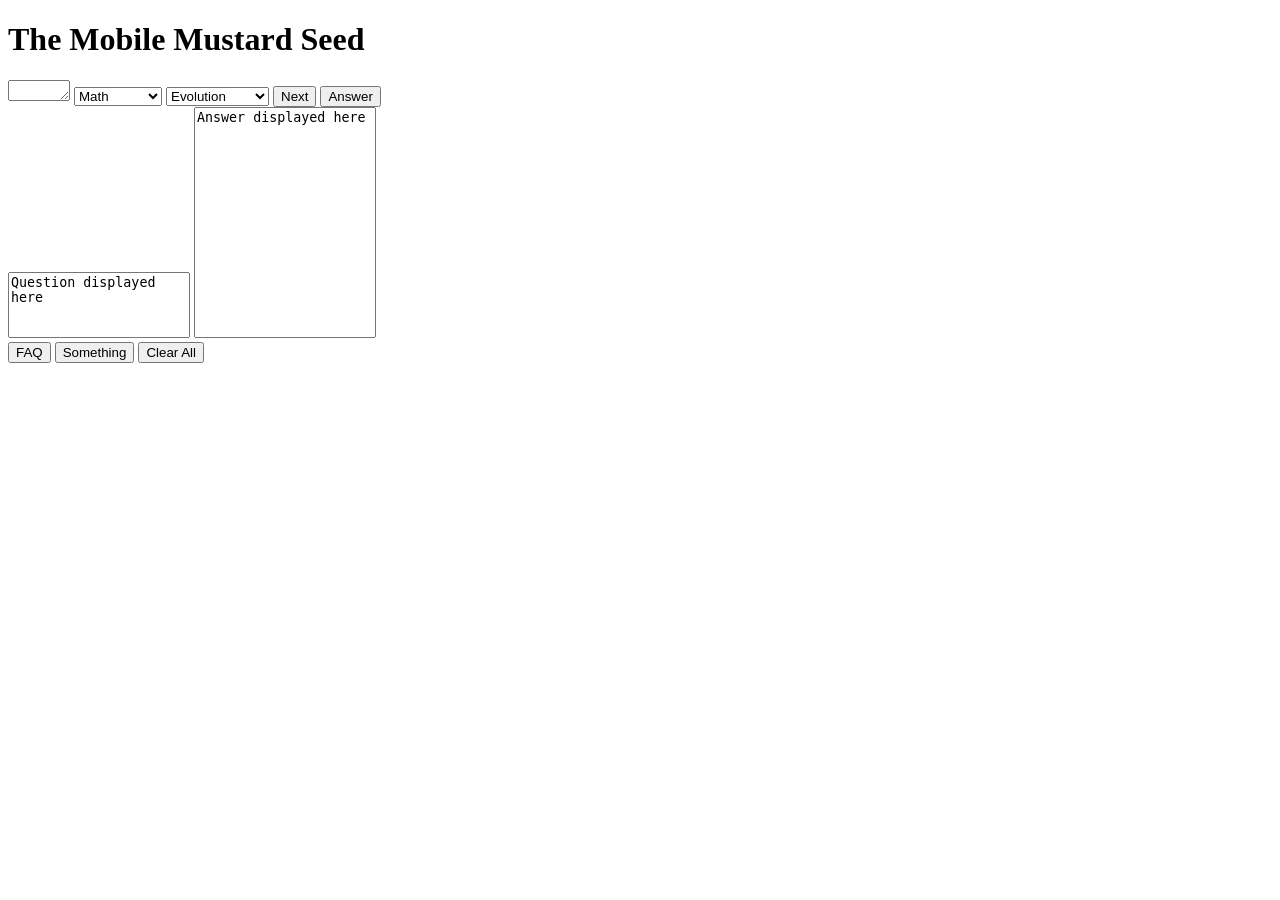
<file: flash/src/stuff/flipthecards.html>
<!doctype html>
<html lang="en" xmlns:th="http://www.thymeleaf.org">
<head>
    <meta charset="UTF-8" />
    <meta name="viewport" content="width=device-width, initial-scale=1.0">
    <title>The Mobile Mustard Seed</title>
    <!-- Thymeleaf syntax to cleanly link your external stylesheet -->
    <link rel="stylesheet" th:href="@{/style2.css}" />
</head>

<body>
    <!-- Main header -->
    <header>
        <h1>The Mobile Mustard Seed</h1>
    </header>

    <!-- Navigation Area -->
    <div class="topnav"> 
        <textarea class="qnumb" rows="1" cols="5" th:text="${cardCounter}" readonly></textarea> 

        <!-- FORM 1: Topics-A Dropdown -->
        <form th:action="@{/select-topic}" method="post" style="display: inline;">
            <select class="custom-dropdown" name="topic" id="topicsA" onchange="this.form.submit()" required>
                <option value="" disabled th:selected="${selectedTopic == null}">Topics-A</option>
                <option value="math" th:selected="${selectedTopic == 'math'}">Math</option>
                <option value="history" th:selected="${selectedTopic == 'history'}">History</option>
                <option value="science" th:selected="${selectedTopic == 'science'}">Science</option>
                <option value="geography" th:selected="${selectedTopic == 'geography'}">Geography</option> 
            </select>
        </form>

        <!-- FORM 2: Topics-B Dropdown -->
        <form th:action="@{/select-topic}" method="post" style="display: inline;">
            <select class="custom-dropdownB" name="topic" id="topicsB" onchange="this.form.submit()" required>
                <option value="" disabled th:selected="${selectedTopicB == null}">Topics-B</option>
                <option value="Evolution" th:selected="${selectedTopicB == 'evolution'}">Evolution</option>
                <option value="Micro-Biology" th:selected="${selectedTopicB == 'micro-biology'}">Micro-Biology</option>
                <option value="Soteriology" th:selected="${selectedTopicB == 'soteriology'}">Soteriology</option>
                <option value="Astrophysics" th:selected="${selectedTopicB == 'astrophysics'}">Astrophysics</option>                        
            </select>
        </form>
        
        <!-- Next Question Button -->
        <form th:action="@{/fetch-value}" method="post" style="display: inline;">
            <button type="submit" class="butNextQuestion">Next</button>
        </form>

        <!-- Answer Button -->
        <form th:action="@{/fetch-answer}" method="post" style="display: inline;">
            <button type="submit" class="butAnswer">Answer</button>
        </form>
    </div>

    <!-- Main Flashcard Content Area -->
    <main class="main-section">
        <textarea rows="4" th:text="${myTextValue}" 
                  name="displayquestion" class="questiontextarea" 
                  style="resize: none;" readonly>Question displayed here</textarea>
        
        <textarea rows="15" th:text="${myTextAnswer}" 
                  name="displayanswer" class="answertextarea" 
                  style="resize: none;" readonly>Answer displayed here</textarea>
    </main>

    <!-- Footer Controls -->
    <footer class="pinned-footer">
        <form action="displaycards" method="POST" style="display: inline;">
            <button type="submit" class="butfaq">FAQ</button>
            <button type="submit" class="butSomething">Something</button>  
        </form> 
        
        <form th:action="@{/clear-all}" method="post" style="display: inline;">
            <button type="submit" class="butClearAll">Clear All</button>
        </form> 
    </footer>
</body>
</html>
</file>
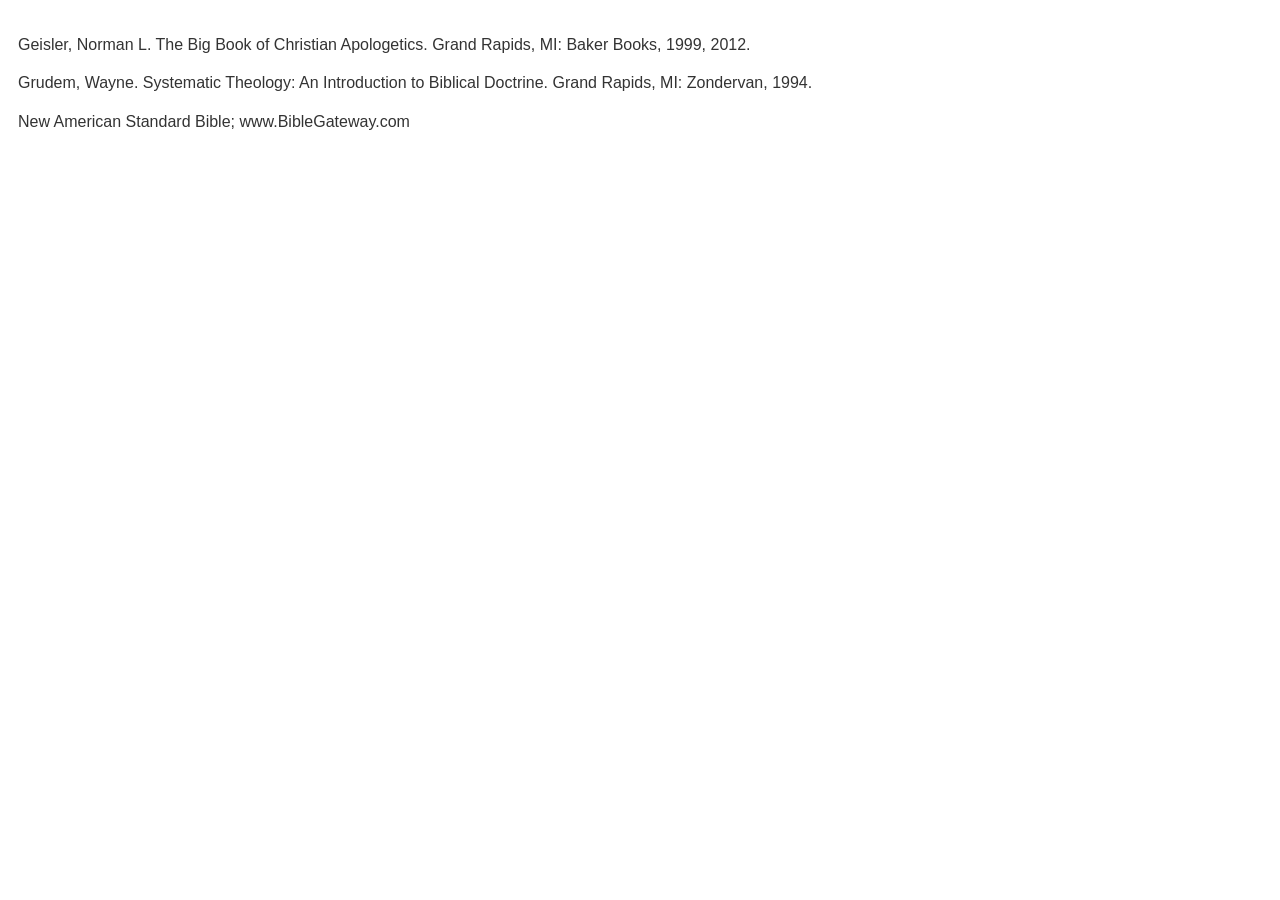
<file: flash/src/main/resources/static/bibliography.html>
<!DOCTYPE html>
<html>
<head>
    <style>
        body { font-family: sans-serif; line-height: 1.4; padding: 10px; color: #333; }
    </style>
</head>
<body>
    <p>Geisler, Norman L. The Big Book of Christian Apologetics. Grand Rapids, MI: Baker Books, 1999, 2012.</p>
    <p>Grudem, Wayne. Systematic Theology: An Introduction to Biblical Doctrine. Grand Rapids, MI: Zondervan, 1994.</p>
    <p>New American Standard Bible; www.BibleGateway.com</p>
</body>
</html>
</file>
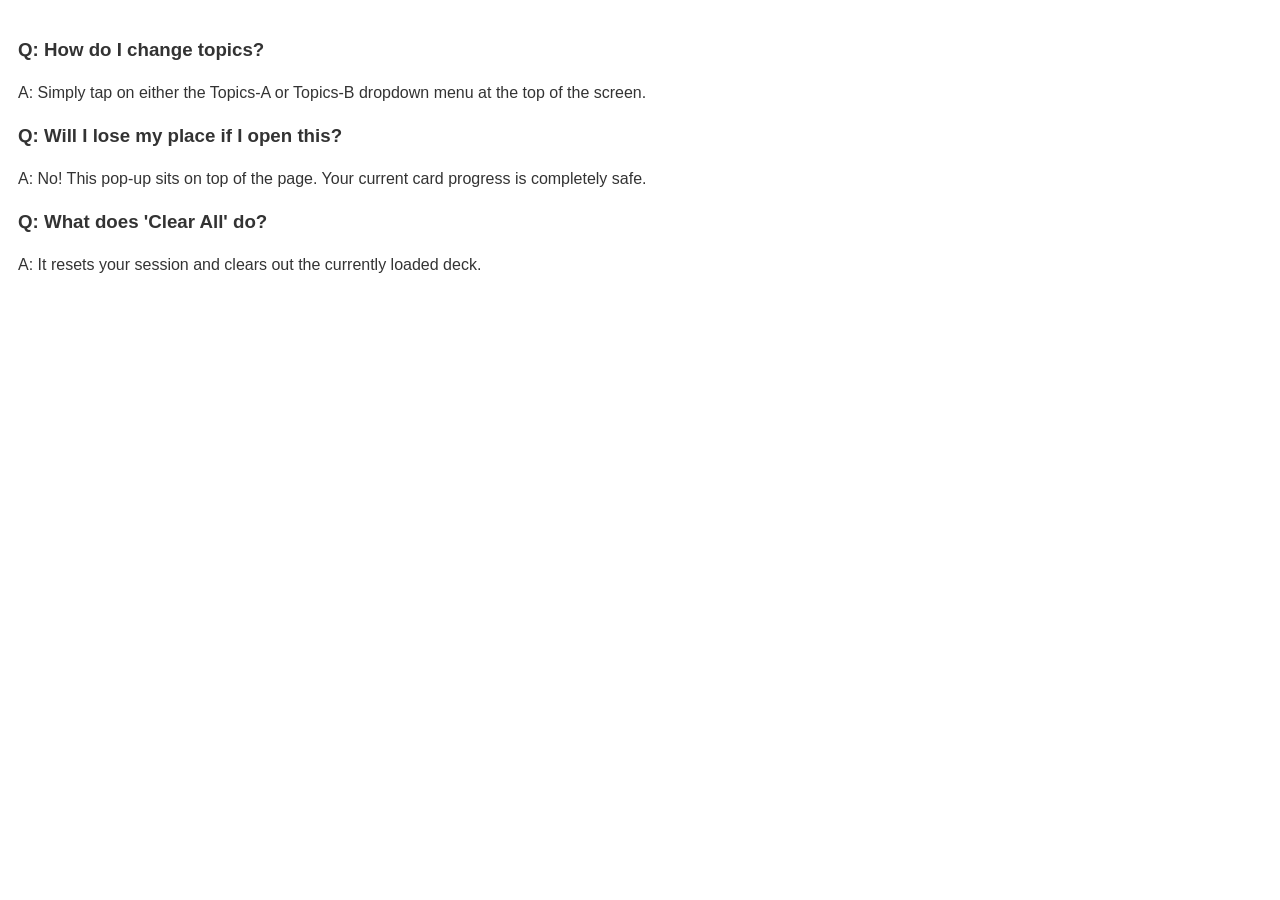
<file: flash/src/main/resources/static/faq.html>
<!DOCTYPE html>
<html>
<head>
    <style>
        body { font-family: sans-serif; line-height: 1.4; padding: 10px; color: #333; }
    </style>
</head>
<body>
   <div class="faq-scroll-box">
            <h3>Q: How do I change topics?</h3>
            <p>A: Simply tap on either the Topics-A or Topics-B dropdown menu at the top of the screen.</p>
            
            <h3>Q: Will I lose my place if I open this?</h3>
            <p>A: No! This pop-up sits on top of the page. Your current card progress is completely safe.</p>

            <h3>Q: What does 'Clear All' do?</h3>
            <p>A: It resets your session and clears out the currently loaded deck.</p>
        </div>
</body>
</html>
</file>
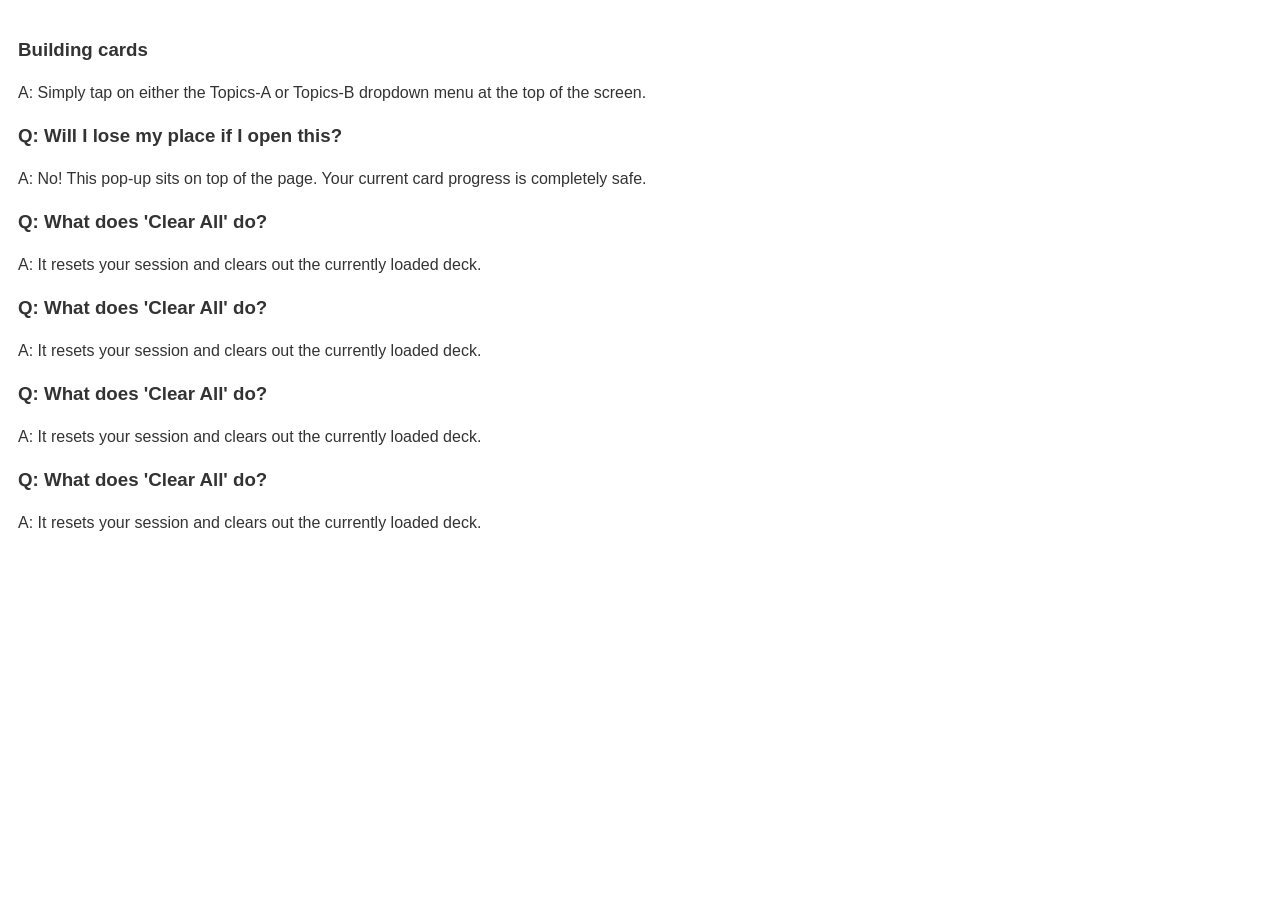
<file: flash/src/main/resources/static/faqMaker.html>
<!DOCTYPE html>
<html>
<head>
    <style>
        body { font-family: sans-serif; line-height: 1.4; padding: 10px; color: #333; }
    </style>
</head>
<body>
   <div class="faq-scroll-box">
            <h3>Building cards</h3>
            <p>A: Simply tap on either the Topics-A or Topics-B dropdown menu at the top of the screen.</p>
            
            <h3>Q: Will I lose my place if I open this?</h3>
            <p>A: No! This pop-up sits on top of the page. Your current card progress is completely safe.</p>

            <h3>Q: What does 'Clear All' do?</h3>
            <p>A: It resets your session and clears out the currently loaded deck.</p>
            <h3>Q: What does 'Clear All' do?</h3>
            <p>A: It resets your session and clears out the currently loaded deck.</p>
            <h3>Q: What does 'Clear All' do?</h3>
            <p>A: It resets your session and clears out the currently loaded deck.</p>
            <h3>Q: What does 'Clear All' do?</h3>
            <p>A: It resets your session and clears out the currently loaded deck.</p>
        </div>
</body>
</html>
</file>
